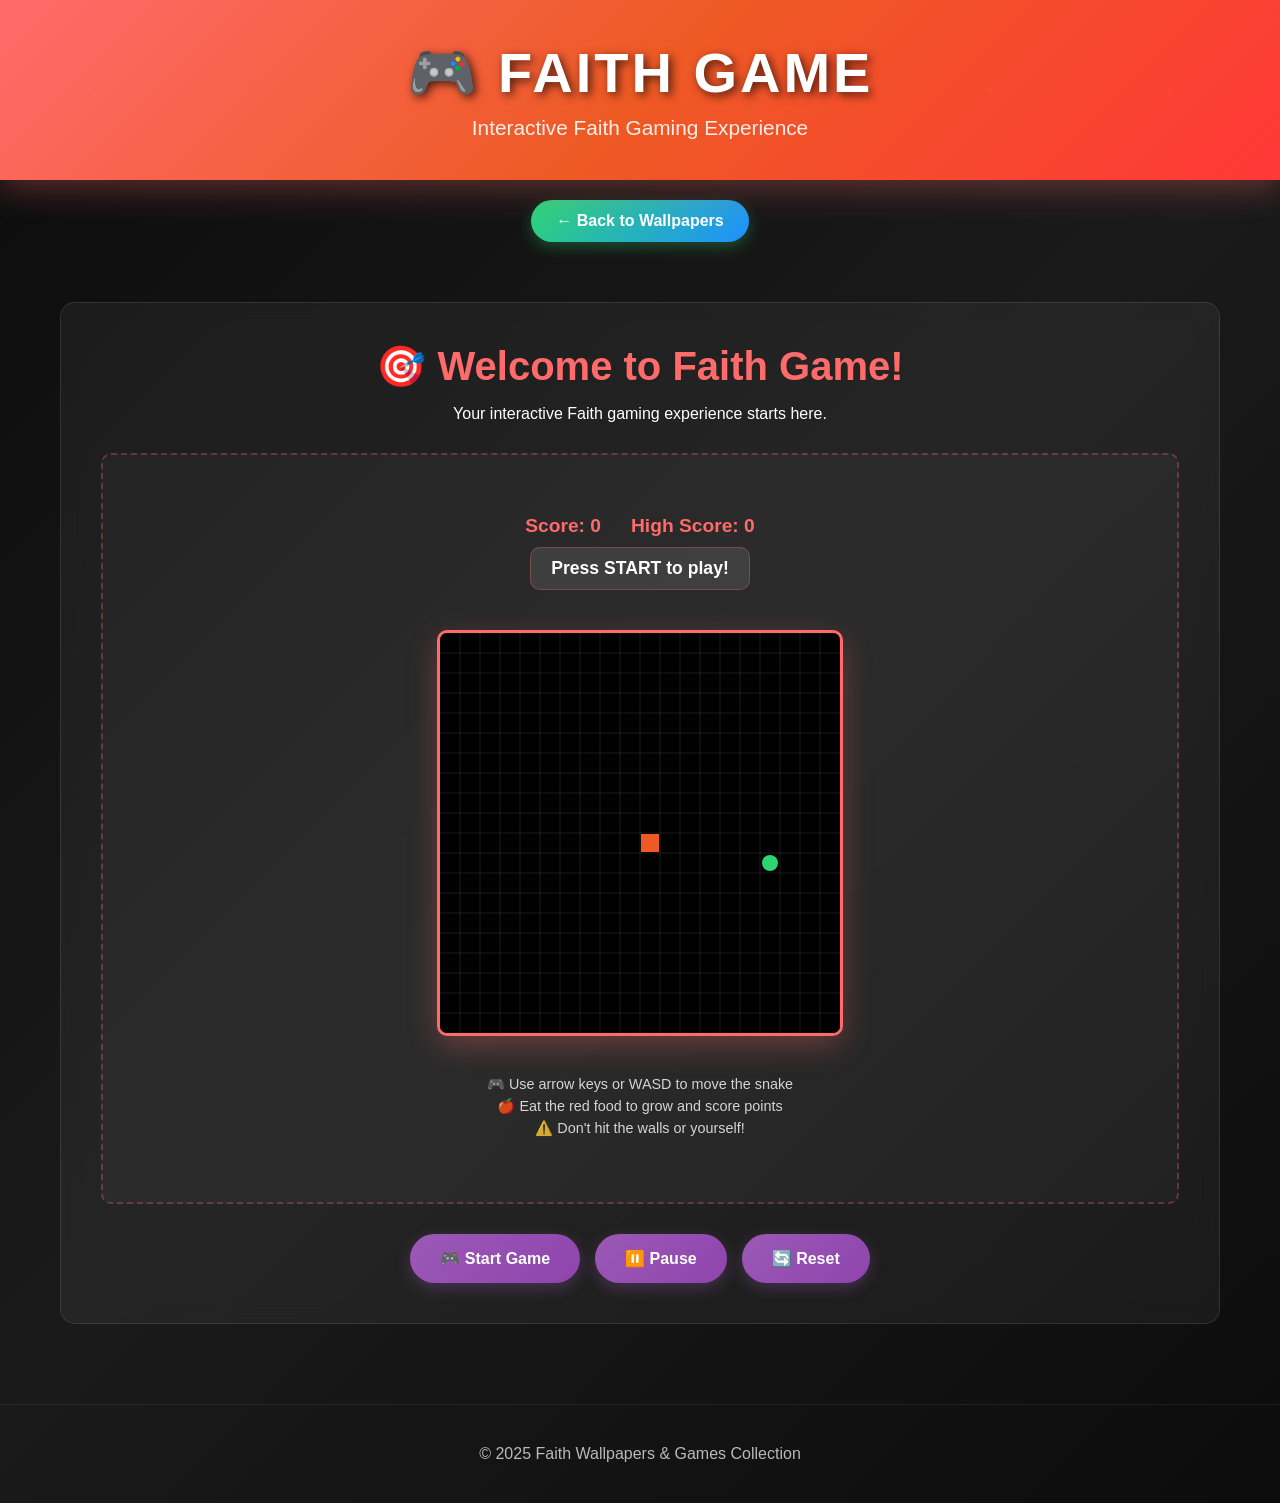
<file: game.html>
<!DOCTYPE html>
<html lang="en">

<head>
   <meta charset="UTF-8">
   <meta name="viewport" content="width=device-width, initial-scale=1.0">
   <title>FAITH GAME - Premium Collection</title>
   <link rel="stylesheet" href="styles/regular.css">
   <link rel="stylesheet" href="styles/gamestyle.css">
</head>

<body>
   <!-- Header -->
   <header class="header">
      <h1>🎮 FAITH GAME</h1>
      <p>Interactive Faith Gaming Experience</p>
   </header>

   <!-- Navigation back to gallery -->
   <div class="navigation">
      <a href="index.html" class="nav-btn">← Back to Wallpapers</a>
   </div>

   <!-- Game Container -->
   <div class="game-container">
      <div class="game-content">
         <h2>🎯 Welcome to Faith Game!</h2>
         <p>Your interactive Faith gaming experience starts here.</p>

         <!-- Snake Game -->
         <div class="game-area">
            <div class="snake-game-container">
               <div class="game-info">
                  <div class="score-board">
                     <span>Score: <span id="score">0</span></span>
                     <span>High Score: <span id="highScore">0</span></span>
                  </div>
                  <div class="game-status" id="gameStatus">Press START to play!</div>
               </div>

               <canvas id="gameCanvas" width="400" height="400"></canvas>

               <div class="game-instructions">
                  <p>🎮 Use arrow keys or WASD to move the snake</p>
                  <p>🍎 Eat the red food to grow and score points</p>
                  <p>⚠️ Don't hit the walls or yourself!</p>
               </div>
            </div>
         </div>

         <!-- Game Controls -->
         <div class="game-controls">
            <button class="game-btn" id="startBtn">🎮 Start Game</button>
            <button class="game-btn" id="pauseBtn">⏸️ Pause</button>
            <button class="game-btn" id="resetBtn">🔄 Reset</button>
         </div>
      </div>
   </div>

   <!-- Footer -->
   <div class="footer">
      <p>© 2025 Faith Wallpapers & Games Collection</p>
   </div>

   <!-- Load game script -->
   <script src="javamap/gamescript.js"></script>

</body>

</html>
</file>
<file: styles/regular.css>
* {
    margin: 0;
    padding: 0;
    box-sizing: border-box;
 }

 body {
    font-family: 'Arial', sans-serif;
    background: linear-gradient(135deg, #0c0c0c 0%, #1a1a1a 50%, #0c0c0c 100%);
    color: #ffffff;
    min-height: 100vh;
    overflow-x: hidden;
 }

 /* Header */
 .header {
    text-align: center;
    padding: 40px 20px;
    background: linear-gradient(135deg, #ff6b6b 0%, #ee5a24 50%, #ff3838 100%);
    box-shadow: 0 10px 30px rgba(255, 107, 107, 0.3);
    position: relative;
    overflow: hidden;
 }

 .header::before {
    content: '';
    position: absolute;
    top: 0;
    left: 0;
    right: 0;
    bottom: 0;
    background: url('data:image/svg+xml,<svg xmlns="http://www.w3.org/2000/svg" viewBox="0 0 100 100"><defs><pattern id="grain" width="100" height="100" patternUnits="userSpaceOnUse"><circle cx="50" cy="50" r="1" fill="rgba(255,255,255,0.1)"/></pattern></defs><rect width="100" height="100" fill="url(%23grain)"/></svg>');
    opacity: 0.3;
 }

 .header h1 {
    font-size: 3.5em;
    font-weight: bold;
    text-shadow: 3px 3px 10px rgba(0, 0, 0, 0.7);
    margin-bottom: 10px;
    letter-spacing: 3px;
    position: relative;
    z-index: 1;
 }

 .header p {
    font-size: 1.3em;
    opacity: 0.9;
    position: relative;
    z-index: 1;
 }

 /* Stats */
 .stats {
    text-align: center;
    padding: 20px;
    background: rgba(255, 255, 255, 0.05);
    margin: 20px;
    border-radius: 15px;
    backdrop-filter: blur(10px);
    border: 1px solid rgba(255, 255, 255, 0.1);
 }

 .stats h3 {
    font-size: 1.5em;
    margin-bottom: 10px;
    color: #ff6b6b;
 }

 .stats p {
    font-size: 1.1em;
    opacity: 0.8;
 }

 /* Gallery Container */
 .gallery-container {
    padding: 40px 20px;
    max-width: 1400px;
    margin: 0 auto;
 }

 /* Filter Controls */
 .filter-controls {
    text-align: center;
    margin-bottom: 40px;
 }

 .filter-btn {
    background: linear-gradient(135deg, #ff6b6b, #ee5a24);
    color: white;
    border: none;
    padding: 12px 25px;
    margin: 5px;
    border-radius: 25px;
    cursor: pointer;
    font-size: 14px;
    font-weight: bold;
    transition: all 0.3s ease;
    box-shadow: 0 5px 15px rgba(255, 107, 107, 0.3);
 }

 .filter-btn:hover {
    transform: translateY(-2px);
    box-shadow: 0 8px 25px rgba(255, 107, 107, 0.4);
 }

 .filter-btn.active {
    background: linear-gradient(135deg, #2ed573, #1e90ff);
    box-shadow: 0 5px 15px rgba(46, 213, 115, 0.3);
 }

 /* Gallery Grid */
 .gallery {
    display: grid;
    grid-template-columns: repeat(auto-fill, minmax(300px, 1fr));
    gap: 25px;
    padding: 20px 0;
 }

 .gallery-item {
    position: relative;
    background: rgba(255, 255, 255, 0.05);
    border-radius: 15px;
    overflow: hidden;
    transition: all 0.4s ease;
    border: 1px solid rgba(255, 255, 255, 0.1);
    backdrop-filter: blur(10px);
    cursor: pointer;
 }

 .gallery-item:hover {
    transform: translateY(-10px) scale(1.02);
    box-shadow: 0 20px 40px rgba(255, 107, 107, 0.3);
    border-color: #ff6b6b;
 }

 .gallery-item img {
    width: 100%;
    height: 250px;
    object-fit: cover;
    transition: transform 0.4s ease;
 }

 .gallery-item:hover img {
    transform: scale(1.1);
 }

 .gallery-item-info {
    padding: 15px;
    text-align: center;
 }

 .gallery-item-info h3 {
    font-size: 1.2em;
    margin-bottom: 8px;
    color: #ff6b6b;
 }

 .gallery-item-info p {
    opacity: 0.7;
    font-size: 0.9em;
 }

 .download-btn {
    background: linear-gradient(135deg, #2ed573, #1e90ff);
    color: white;
    border: none;
    padding: 10px 20px;
    border-radius: 20px;
    cursor: pointer;
    font-weight: bold;
    margin-top: 10px;
    transition: all 0.3s ease;
    box-shadow: 0 5px 15px rgba(46, 213, 115, 0.3);
 }

 .download-btn:hover {
    transform: translateY(-2px);
    box-shadow: 0 8px 25px rgba(46, 213, 115, 0.4);
 }

 /* Modal */
 .modal {
    display: none;
    position: fixed;
    z-index: 1000;
    left: 0;
    top: 0;
    width: 100%;
    height: 100%;
    background: rgba(0, 0, 0, 0.95);
    backdrop-filter: blur(10px);
 }

 .modal-content {
    position: relative;
    margin: auto;
    padding: 20px;
    width: 90%;
    max-width: 1000px;
    height: 100%;
    display: flex;
    align-items: center;
    justify-content: center;
    flex-direction: column;
 }

 .modal img {
    max-width: 100%;
    max-height: 80vh;
    border-radius: 15px;
    box-shadow: 0 20px 60px rgba(255, 107, 107, 0.5);
 }

 .modal-info {
    text-align: center;
    margin-top: 20px;
    color: white;
 }

 .modal-info h2 {
    font-size: 2em;
    margin-bottom: 10px;
    color: #ff6b6b;
 }

 .modal-controls {
    display: flex;
    gap: 15px;
    margin-top: 20px;
    flex-wrap: wrap;
    justify-content: center;
 }

 .modal-btn {
    background: linear-gradient(135deg, #ff6b6b, #ee5a24);
    color: white;
    border: none;
    padding: 12px 25px;
    border-radius: 25px;
    cursor: pointer;
    font-weight: bold;
    transition: all 0.3s ease;
    box-shadow: 0 5px 15px rgba(255, 107, 107, 0.3);
 }

 .modal-btn:hover {
    transform: translateY(-2px);
    box-shadow: 0 8px 25px rgba(255, 107, 107, 0.4);
 }

 .modal-btn.download {
    background: linear-gradient(135deg, #2ed573, #1e90ff);
    box-shadow: 0 5px 15px rgba(46, 213, 115, 0.3);
 }

 .modal-btn.download:hover {
    box-shadow: 0 8px 25px rgba(46, 213, 115, 0.4);
 }

 .close {
    position: absolute;
    top: 20px;
    right: 30px;
    color: #fff;
    font-size: 40px;
    font-weight: bold;
    cursor: pointer;
    z-index: 1001;
    transition: all 0.3s ease;
 }

 .close:hover {
    color: #ff6b6b;
    transform: scale(1.2);
 }

 /* Navigation arrows */
 .nav-arrow {
    position: absolute;
    top: 50%;
    transform: translateY(-50%);
    background: rgba(255, 107, 107, 0.8);
    color: white;
    border: none;
    width: 60px;
    height: 60px;
    border-radius: 50%;
    font-size: 24px;
    cursor: pointer;
    transition: all 0.3s ease;
    z-index: 1001;
 }

 .nav-arrow:hover {
    background: rgba(255, 107, 107, 1);
    transform: translateY(-50%) scale(1.1);
 }

 .nav-arrow.prev {
    left: 30px;
 }

 .nav-arrow.next {
    right: 30px;
 }

 /* Loading Animation */
 .loading {
    text-align: center;
    padding: 50px;
    font-size: 1.2em;
    color: #ff6b6b;
 }

 .loading::after {
    content: '';
    display: inline-block;
    width: 20px;
    height: 20px;
    border: 3px solid rgba(255, 107, 107, 0.3);
    border-radius: 50%;
    border-top-color: #ff6b6b;
    animation: spin 1s ease-in-out infinite;
    margin-left: 10px;
 }

 @keyframes spin {
    to {
       transform: rotate(360deg);
    }
 }

 /* Responsive Design */
 @media (max-width: 768px) {
    .header h1 {
       font-size: 2.5em;
    }

    .gallery {
       grid-template-columns: repeat(auto-fill, minmax(250px, 1fr));
       gap: 15px;
    }

    .modal-content {
       padding: 10px;
    }

    .nav-arrow {
       width: 50px;
       height: 50px;
       font-size: 20px;
    }

    .nav-arrow.prev {
       left: 15px;
    }

    .nav-arrow.next {
       right: 15px;
    }

    .modal-controls {
       flex-direction: column;
       align-items: center;
    }
 }

 /* Scroll to top button */
 .scroll-top {
    position: fixed;
    bottom: 30px;
    right: 30px;
    background: linear-gradient(135deg, #ff6b6b, #ee5a24);
    color: white;
    border: none;
    width: 60px;
    height: 60px;
    border-radius: 50%;
    font-size: 24px;
    cursor: pointer;
    display: none;
    transition: all 0.3s ease;
    box-shadow: 0 5px 15px rgba(255, 107, 107, 0.3);
    z-index: 100;
 }

 .scroll-top:hover {
    transform: translateY(-5px);
    box-shadow: 0 10px 25px rgba(255, 107, 107, 0.4);
 }

 .scroll-top.show {
    display: block;
    animation: fadeInUp 0.5s ease;
 }

 @keyframes fadeInUp {
    from {
       opacity: 0;
       transform: translateY(30px);
    }

    to {
       opacity: 1;
       transform: translateY(0);
    }
 }

 /* Load More Button */
 .load-more-container {
    grid-column: 1 / -1;
    text-align: center;
    padding: 40px 20px;
 }

 .load-more-btn {
    background: linear-gradient(135deg, #ff6b6b, #ee5a24);
    color: white;
    border: none;
    padding: 15px 30px;
    border-radius: 25px;
    cursor: pointer;
    font-size: 16px;
    font-weight: bold;
    transition: all 0.3s ease;
    box-shadow: 0 5px 15px rgba(255, 107, 107, 0.3);
 }

 .load-more-btn:hover {
    transform: translateY(-2px);
    box-shadow: 0 8px 25px rgba(255, 107, 107, 0.4);
    background: linear-gradient(135deg, #ee5a24, #ff3838);
 }

 /* Game button styling for main page */
 .game-btn {
    background: linear-gradient(135deg, #9b59b6, #8e44ad) !important;
    box-shadow: 0 5px 15px rgba(155, 89, 182, 0.3) !important;
 }

 .game-btn:hover {
    box-shadow: 0 8px 25px rgba(155, 89, 182, 0.4) !important;
 }

 /* Game Page Styles */
 .navigation {
    padding: 20px;
    text-align: center;
 }

 .nav-btn {
    background: linear-gradient(135deg, #2ed573, #1e90ff);
    color: white;
    text-decoration: none;
    padding: 12px 25px;
    border-radius: 25px;
    font-weight: bold;
    transition: all 0.3s ease;
    box-shadow: 0 5px 15px rgba(46, 213, 115, 0.3);
    display: inline-block;
 }

 .nav-btn:hover {
    transform: translateY(-2px);
    box-shadow: 0 8px 25px rgba(46, 213, 115, 0.4);
 }

 .game-container {
    max-width: 1200px;
    margin: 0 auto;
    padding: 40px 20px;
 }

 .game-content {
    text-align: center;
    background: rgba(255, 255, 255, 0.05);
    border-radius: 15px;
    padding: 40px;
    backdrop-filter: blur(10px);
    border: 1px solid rgba(255, 255, 255, 0.1);
 }

 .game-content h2 {
    font-size: 2.5em;
    margin-bottom: 15px;
    color: #ff6b6b;
 }

 .game-area {
    background: rgba(255, 255, 255, 0.03);
    border-radius: 10px;
    padding: 60px 20px;
    margin: 30px 0;
    border: 2px dashed rgba(255, 107, 107, 0.3);
 }

 .game-placeholder h3 {
    color: #ff6b6b;
    font-size: 2em;
    margin-bottom: 15px;
 }

 .game-controls {
    display: flex;
    gap: 15px;
    justify-content: center;
    flex-wrap: wrap;
    margin-top: 30px;
 }

 .game-btn {
    background: linear-gradient(135deg, #ff6b6b, #ee5a24);
    color: white;
    border: none;
    padding: 15px 30px;
    border-radius: 25px;
    cursor: pointer;
    font-size: 16px;
    font-weight: bold;
    transition: all 0.3s ease;
    box-shadow: 0 5px 15px rgba(255, 107, 107, 0.3);
 }

 .game-btn:hover {
    transform: translateY(-2px);
    box-shadow: 0 8px 25px rgba(255, 107, 107, 0.4);
 }

 .footer {
    text-align: center;
    padding: 40px 20px;
    opacity: 0.7;
    border-top: 1px solid rgba(255, 255, 255, 0.1);
    margin-top: 40px;
 }

 /* Game button styling for main page */
 .game-btn {
    background: linear-gradient(135deg, #9b59b6, #8e44ad) !important;
    box-shadow: 0 5px 15px rgba(155, 89, 182, 0.3) !important;
 }

 .game-btn:hover {
    box-shadow: 0 8px 25px rgba(155, 89, 182, 0.4) !important;
 }

 /* Snake Game Specific Styles */
 .snake-game-container {
    display: flex;
    flex-direction: column;
    align-items: center;
    gap: 20px;
 }

 .game-info {
    display: flex;
    flex-direction: column;
    align-items: center;
    gap: 10px;
    margin-bottom: 20px;
 }

 .score-board {
    display: flex;
    gap: 30px;
    font-size: 1.2em;
    font-weight: bold;
 }

 .score-board span {
    color: #ff6b6b;
 }

 .game-status {
    font-size: 1.1em;
    font-weight: bold;
    color: #ffffff;
    padding: 10px 20px;
    background: rgba(255, 255, 255, 0.1);
    border-radius: 10px;
    border: 1px solid rgba(255, 107, 107, 0.3);
 }

 #gameCanvas {
    border: 3px solid #ff6b6b;
    border-radius: 10px;
    background: rgba(0, 0, 0, 0.8);
    box-shadow: 0 10px 30px rgba(255, 107, 107, 0.3);
 }

 .game-instructions {
    text-align: center;
    margin-top: 15px;
    opacity: 0.8;
 }

 .game-instructions p {
    margin: 5px 0;
    font-size: 0.9em;
 }

 /* Responsive design for game */
 @media (max-width: 768px) {
    #gameCanvas {
       width: 300px;
       height: 300px;
    }

    .score-board {
       flex-direction: column;
       gap: 10px;
       text-align: center;
    }

    .game-controls {
       flex-direction: column;
       align-items: center;
    }
 }
</file>
<file: styles/gamestyle.css>
/* Game Page Styles */
.navigation {
   padding: 20px;
   text-align: center;
}

.nav-btn {
   background: linear-gradient(135deg, #2ed573, #1e90ff);
   color: white;
   text-decoration: none;
   padding: 12px 25px;
   border-radius: 25px;
   font-weight: bold;
   transition: all 0.3s ease;
   box-shadow: 0 5px 15px rgba(46, 213, 115, 0.3);
   display: inline-block;
}

.nav-btn:hover {
   transform: translateY(-2px);
   box-shadow: 0 8px 25px rgba(46, 213, 115, 0.4);
}

.game-container {
   max-width: 1200px;
   margin: 0 auto;
   padding: 40px 20px;
}

.game-content {
   text-align: center;
   background: rgba(255, 255, 255, 0.05);
   border-radius: 15px;
   padding: 40px;
   backdrop-filter: blur(10px);
   border: 1px solid rgba(255, 255, 255, 0.1);
}

.game-content h2 {
   font-size: 2.5em;
   margin-bottom: 15px;
   color: #ff6b6b;
}

.game-area {
   background: rgba(255, 255, 255, 0.03);
   border-radius: 10px;
   padding: 60px 20px;
   margin: 30px 0;
   border: 2px dashed rgba(255, 107, 107, 0.3);
}

.game-placeholder h3 {
   color: #ff6b6b;
   font-size: 2em;
   margin-bottom: 15px;
}

.game-controls {
   display: flex;
   gap: 15px;
   justify-content: center;
   flex-wrap: wrap;
   margin-top: 30px;
}

.game-btn {
   background: linear-gradient(135deg, #ff6b6b, #ee5a24);
   color: white;
   border: none;
   padding: 15px 30px;
   border-radius: 25px;
   cursor: pointer;
   font-size: 16px;
   font-weight: bold;
   transition: all 0.3s ease;
   box-shadow: 0 5px 15px rgba(255, 107, 107, 0.3);
}

.game-btn:hover {
   transform: translateY(-2px);
   box-shadow: 0 8px 25px rgba(255, 107, 107, 0.4);
}

.footer {
   text-align: center;
   padding: 40px 20px;
   opacity: 0.7;
   border-top: 1px solid rgba(255, 255, 255, 0.1);
   margin-top: 40px;
}

/* Snake Game Specific Styles */
.snake-game-container {
   display: flex;
   flex-direction: column;
   align-items: center;
   gap: 20px;
}

.game-info {
   display: flex;
   flex-direction: column;
   align-items: center;
   gap: 10px;
   margin-bottom: 20px;
}

.score-board {
   display: flex;
   gap: 30px;
   font-size: 1.2em;
   font-weight: bold;
}

.score-board span {
   color: #ff6b6b;
}

.game-status {
   font-size: 1.1em;
   font-weight: bold;
   color: #ffffff;
   padding: 10px 20px;
   background: rgba(255, 255, 255, 0.1);
   border-radius: 10px;
   border: 1px solid rgba(255, 107, 107, 0.3);
}

#gameCanvas {
   border: 3px solid #ff6b6b;
   border-radius: 10px;
   background: rgba(0, 0, 0, 0.8);
   box-shadow: 0 10px 30px rgba(255, 107, 107, 0.3);
}

.game-instructions {
   text-align: center;
   margin-top: 15px;
   opacity: 0.8;
}

.game-instructions p {
   margin: 5px 0;
   font-size: 0.9em;
}

/* Responsive design for game */
@media (max-width: 768px) {
   #gameCanvas {
      width: 300px;
      height: 300px;
   }

   .score-board {
      flex-direction: column;
      gap: 10px;
      text-align: center;
   }

   .game-controls {
      flex-direction: column;
      align-items: center;
   }
}
</file>
